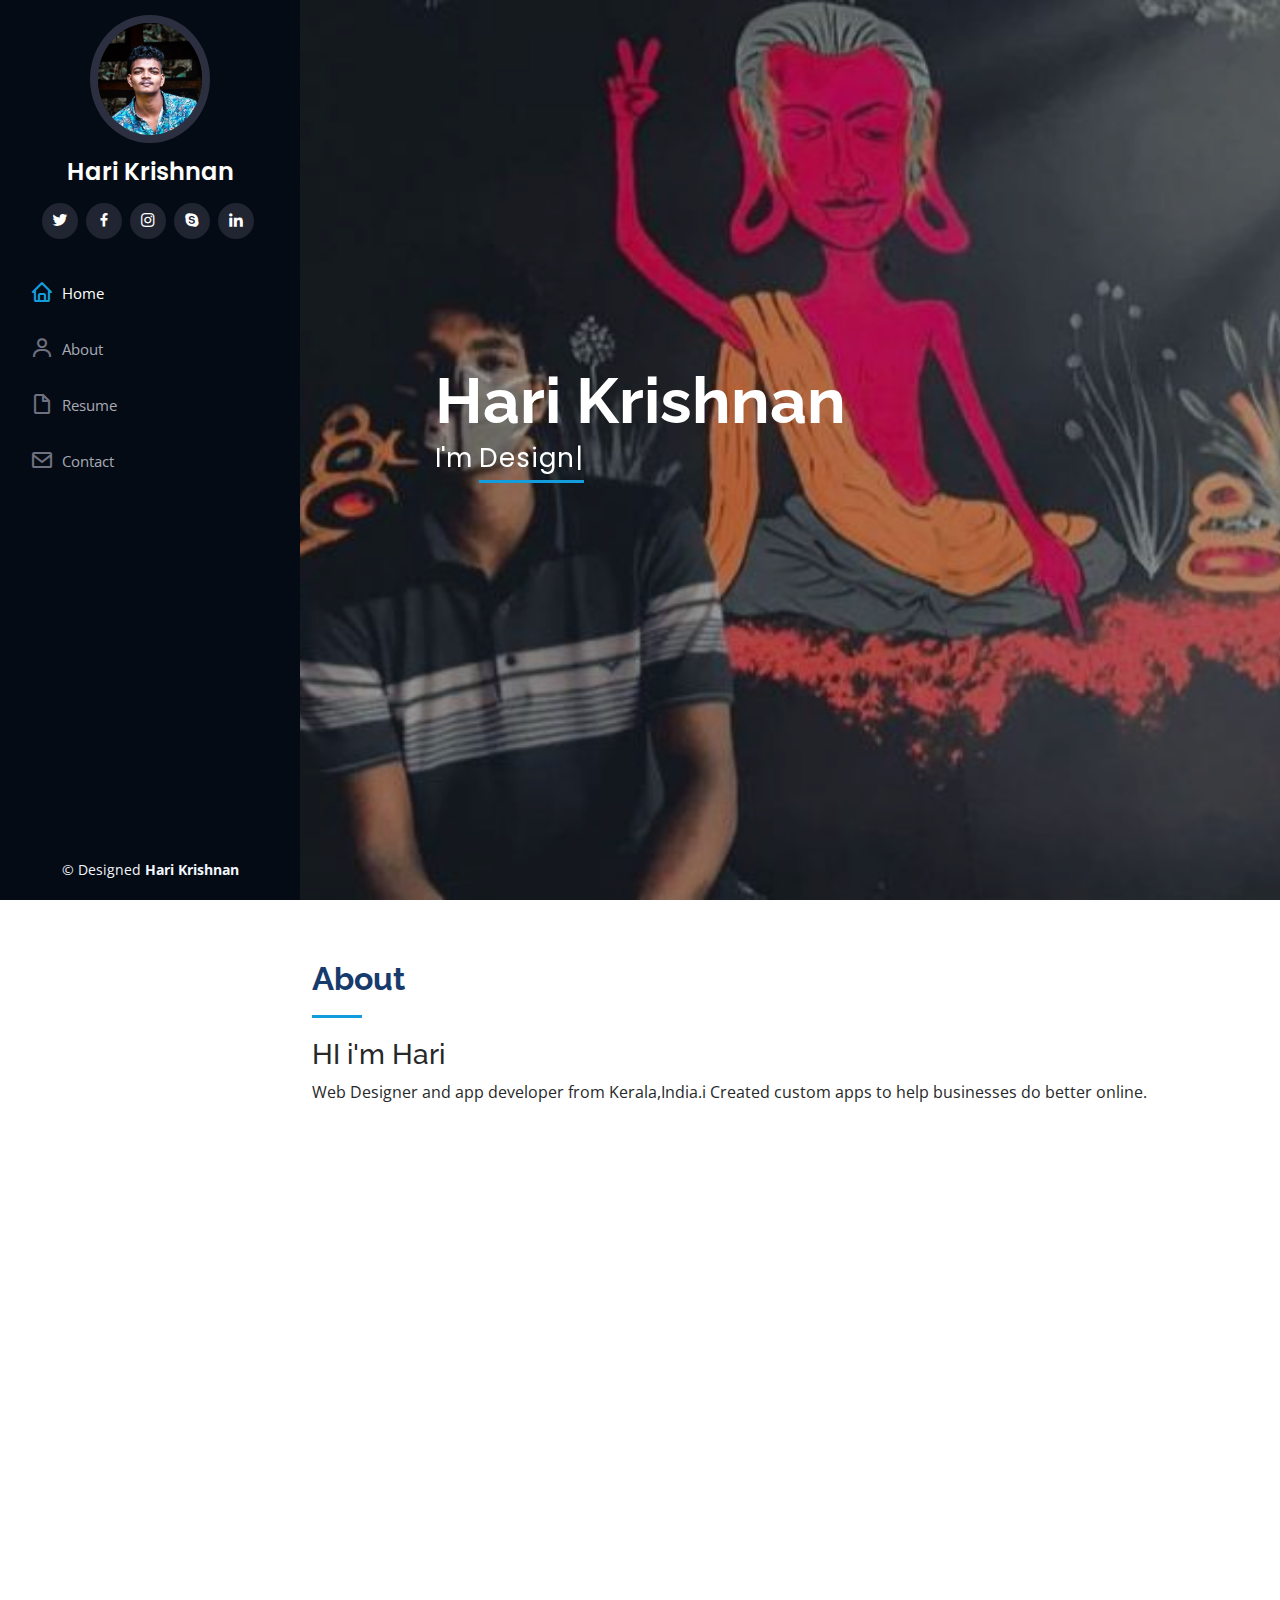
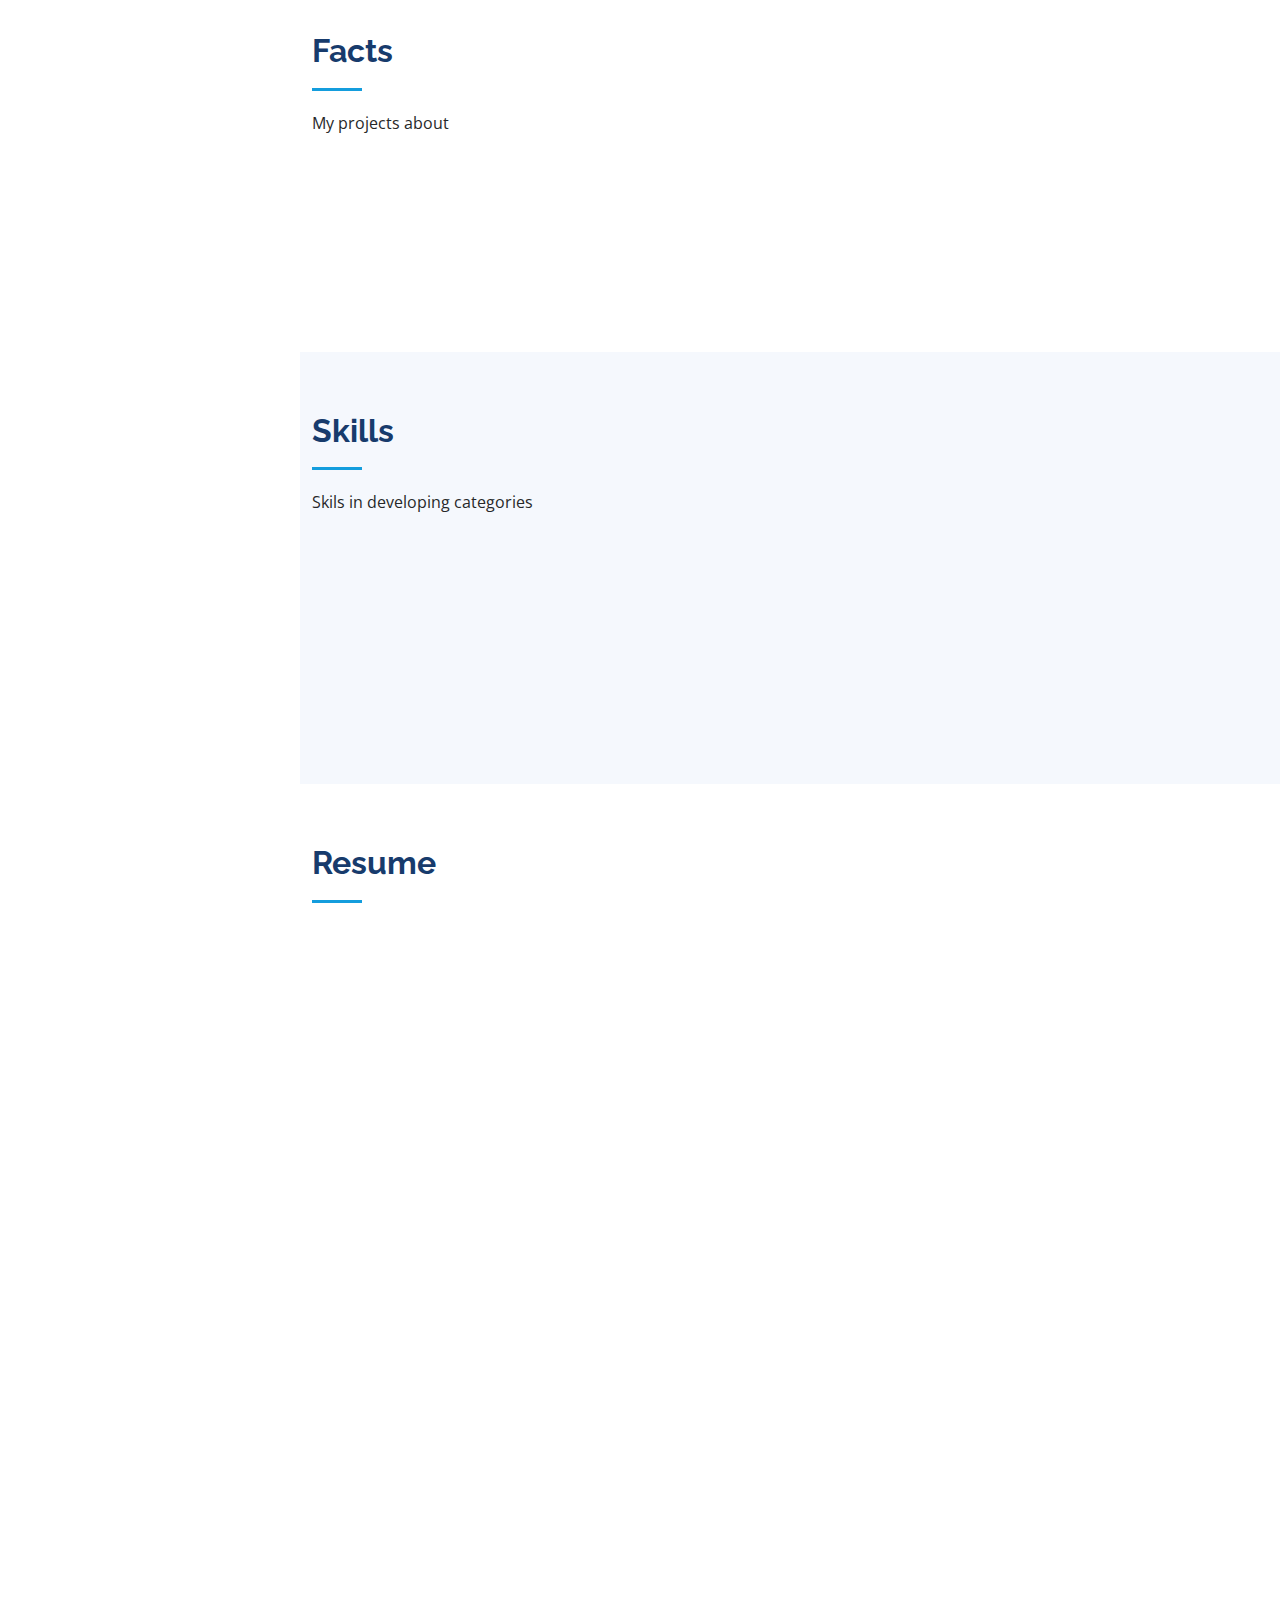
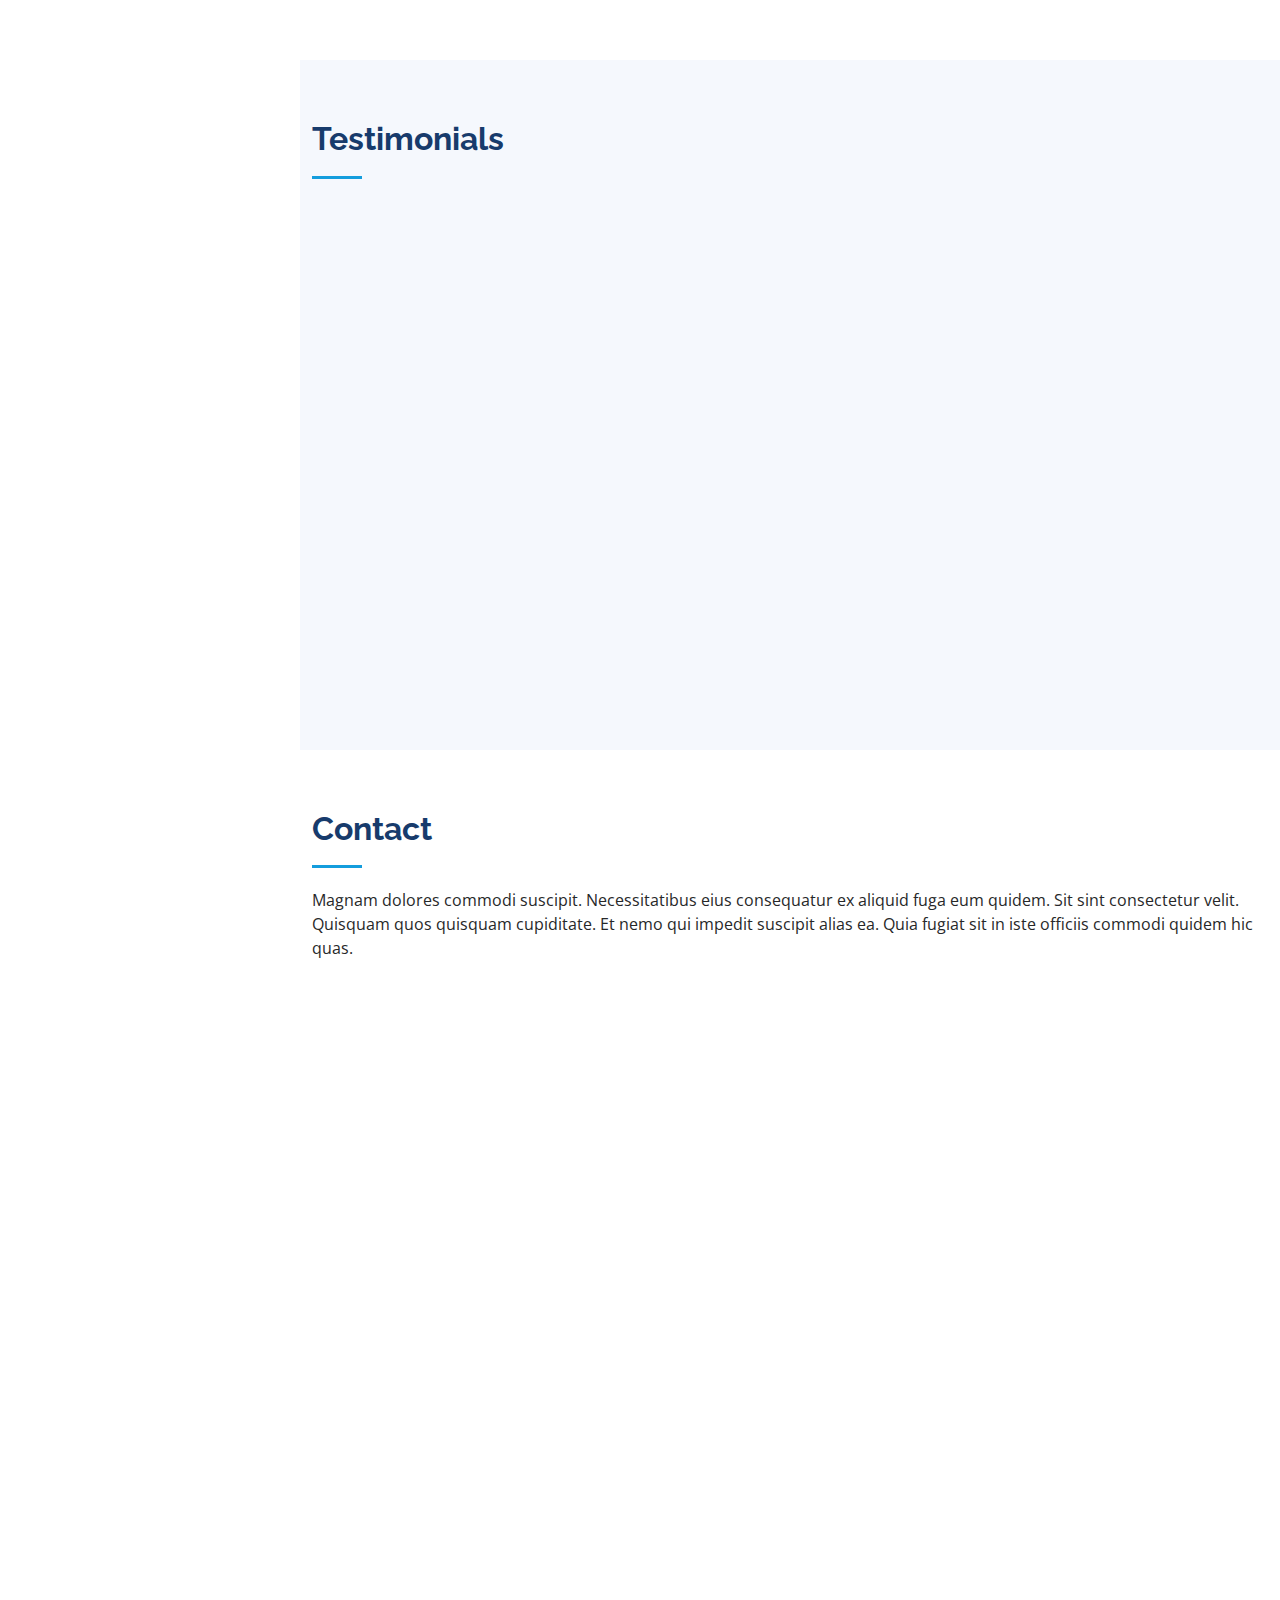
<file: index.html>
<!DOCTYPE html>
<html lang="en">

<head>
  <meta charset="utf-8">
  <meta content="width=device-width, initial-scale=1.0" name="viewport">

  <title>Hari Krishnan Professional Website</title>
  <meta content="" name="description">
  <meta content="" name="keywords">

  <!-- Favicons -->
  <link href="Head.jpg" rel="icon">
  <link href="assets/img/apple-touch-icon.png" rel="apple-touch-icon">

  <!-- Google Fonts -->
  <link href="https://fonts.googleapis.com/css?family=Open+Sans:300,300i,400,400i,600,600i,700,700i|Raleway:300,300i,400,400i,500,500i,600,600i,700,700i|Poppins:300,300i,400,400i,500,500i,600,600i,700,700i" rel="stylesheet">

  <!-- Vendor CSS Files -->
  <link href="assets/vendor/aos/aos.css" rel="stylesheet">
  <link href="assets/vendor/bootstrap/css/bootstrap.min.css" rel="stylesheet">
  <link href="assets/vendor/bootstrap-icons/bootstrap-icons.css" rel="stylesheet">
  <link href="assets/vendor/boxicons/css/boxicons.min.css" rel="stylesheet">
  <link href="assets/vendor/glightbox/css/glightbox.min.css" rel="stylesheet">
  <link href="assets/vendor/swiper/swiper-bundle.min.css" rel="stylesheet">

  <!-- Template Main CSS File -->
  <link href="assets/css/style.css" rel="stylesheet">

  <!-- =======================================================
  * Template Name: iPortfolio - v3.8.1
  * Template URL: https://bootstrapmade.com/iportfolio-bootstrap-portfolio-websites-template/
  * Author: BootstrapMade.com
  * License: https://bootstrapmade.com/license/
  ======================================================== -->
</head>

<body>

  <!-- ======= Mobile nav toggle button ======= -->
  <i class="bi bi-list mobile-nav-toggle d-xl-none"></i>

  <!-- ======= Header ======= -->
  <header id="header">
    <div class="d-flex flex-column">

      <div class="profile">
        <img src="main head nav.jpg" alt="" class="img-fluid rounded-circle">
        <h1 class="text-light"><a href="index.html">Hari Krishnan</a></h1>
        <div class="social-links mt-3 text-center">
          <a href="https://twitter.com/HariKri68854771" class="twitter"><i class="bx bxl-twitter"></i></a>
          <a href="https://m.facebook.com/profile.php?id=100024992707620" class="facebook"><i class="bx bxl-facebook"></i></a>
          <a href="https://www.instagram.com/_ow___1/" class="instagram"><i class="bx bxl-instagram"></i></a>
          <a href="#" class="google-plus"><i class="bx bxl-skype"></i></a>
          <a href="#" class="linkedin"><i class="bx bxl-linkedin"></i></a>
        </div>
      </div>

      <nav id="navbar" class="nav-menu navbar">
        <ul>
          <li><a href="#hero" class="nav-link scrollto active"><i class="bx bx-home"></i> <span>Home</span></a></li>
          <li><a href="#about" class="nav-link scrollto"><i class="bx bx-user"></i> <span>About</span></a></li>
          <li><a href="#resume" class="nav-link scrollto"><i class="bx bx-file-blank"></i> <span>Resume</span></a></li>
          <li><a href="#contact" class="nav-link scrollto"><i class="bx bx-envelope"></i> <span>Contact</span></a></li>
        </ul>
      </nav><!-- .nav-menu -->
    </div>
  </header><!-- End Header -->

  <!-- ======= Hero Section ======= -->
  <section id="hero" class="d-flex flex-column justify-content-center align-items-center">
    <div class="hero-container" data-aos="fade-in">
      <h1>Hari Krishnan</h1>
      <p>I'm <span class="typed" data-typed-items="Designer, Developer, Freelancer, Traveller"></span></p>
    </div>
  </section><!-- End Hero -->

  <main id="main">

    <!-- ======= About Section ======= -->
    <section id="about" class="about">
      <div class="container">

        <div class="section-title">
          <h2>About</h2>
          <h3>HI i'm Hari</h3>
          <p>Web Designer and app developer from Kerala,India.i Created custom apps to help businesses do better online.</p>
        </div>

        <div class="row">
          <div class="col-lg-4" data-aos="fade-right">
            <img src="Head 2.jpg" class="img-fluid" alt="">
          </div>
          <div class="col-lg-8 pt-4 pt-lg-0 content" data-aos="fade-left">
            <h3>Web Designer &amp; App Developer.</h3>
            <p>Accomplished Mobile Application Developer who is able to create mobile applications for every mobile software operating system platform. Adept at developing apps based on customer specifications, recommending application changes to make more efficient programs, and upgrading existing apps to make them more useful. Specializes in corporate and industrial applications.</p>
            <div class="row">
              <div class="col-lg-6">
                <ul>
                  <li><i class="bi bi-chevron-right"></i> <strong>Birthday:</strong> <span>28 May 2002</span></li>
                  <li><i class="bi bi-chevron-right"></i> <strong>Phone:</strong> <span>+91 8156850106</span></li>
                  <li><i class="bi bi-chevron-right"></i> <strong>City:</strong> <span>Kerala, INDIA</span></li>
                </ul>
              </div>
              <div class="col-lg-6">
                <ul>
                  <li><i class="bi bi-chevron-right"></i> <strong>Age:</strong> <span>20</span></li>
                  <li><i class="bi bi-chevron-right"></i> <strong>Education:</strong> <span>Plus Two</span></li>
                  <li><i class="bi bi-chevron-right"></i> <strong>PhEmailone:</strong> <span>lamldeep47@gmail.com</span></li>
                  <li><i class="bi bi-chevron-right"></i> <strong>Freelance:</strong> <span>Available</span></li>
                </ul>
              </div>
            </div>
          </div>
        </div>

      </div>
    </section><!-- End About Section -->

    <!-- ======= Facts Section ======= -->
    <section id="facts" class="facts">
      <div class="container">

        <div class="section-title">
          <h2>Facts</h2>
          <p>My projects about</p>
        </div>

        <div class="row no-gutters">

          <div class="col-lg-3 col-md-6 d-md-flex align-items-md-stretch" data-aos="fade-up">
            <div class="count-box">
              <i class="bi bi-emoji-smile"></i>
              <span data-purecounter-start="0" data-purecounter-end="22" data-purecounter-duration="1" class="purecounter"></span>
              <p><strong>Happy Clients</strong></p>
            </div>
          </div>

          <div class="col-lg-3 col-md-6 d-md-flex align-items-md-stretch" data-aos="fade-up" data-aos-delay="100">
            <div class="count-box">
              <i class="bi bi-journal-richtext"></i>
              <span data-purecounter-start="0" data-purecounter-end="31" data-purecounter-duration="1" class="purecounter"></span>
              <p><strong>Projects</strong></p>
            </div>
          </div>

          <div class="col-lg-3 col-md-6 d-md-flex align-items-md-stretch" data-aos="fade-up" data-aos-delay="200">
            <div class="count-box">
              <i class="bi bi-headset"></i>
              <span data-purecounter-start="0" data-purecounter-end="1033" data-purecounter-duration="1" class="purecounter"></span>
              <p><strong>Hours Of Support</strong></p>
            </div>
          </div>

          <div class="col-lg-3 col-md-6 d-md-flex align-items-md-stretch" data-aos="fade-up" data-aos-delay="300">
            <div class="count-box">
              <i class="bi bi-people"></i>
              <span data-purecounter-start="0" data-purecounter-end="33" data-purecounter-duration="1" class="purecounter"></span>
              <p><strong>Hard Workers</strong></p>
            </div>
          </div>

        </div>

      </div>
    </section><!-- End Facts Section -->

    <!-- ======= Skills Section ======= -->
    <section id="skills" class="skills section-bg">
      <div class="container">

        <div class="section-title">
          <h2>Skills</h2>
          <p>Skils in developing categories</p>
        </div>

        <div class="row skills-content">

          <div class="col-lg-6" data-aos="fade-up">

            <div class="progress">
              <span class="skill">HTML <i class="val">100%</i></span>
              <div class="progress-bar-wrap">
                <div class="progress-bar" role="progressbar" aria-valuenow="100" aria-valuemin="0" aria-valuemax="100"></div>
              </div>
            </div>

            <div class="progress">
              <span class="skill">CSS <i class="val">90%</i></span>
              <div class="progress-bar-wrap">
                <div class="progress-bar" role="progressbar" aria-valuenow="90" aria-valuemin="0" aria-valuemax="100"></div>
              </div>
            </div>

            <div class="progress">
              <span class="skill">JavaScript <i class="val">75%</i></span>
              <div class="progress-bar-wrap">
                <div class="progress-bar" role="progressbar" aria-valuenow="75" aria-valuemin="0" aria-valuemax="100"></div>
              </div>
            </div>

          </div>

          <div class="col-lg-6" data-aos="fade-up" data-aos-delay="100">

            <div class="progress">
              <span class="skill">PHP <i class="val">80%</i></span>
              <div class="progress-bar-wrap">
                <div class="progress-bar" role="progressbar" aria-valuenow="80" aria-valuemin="0" aria-valuemax="100"></div>
              </div>
            </div>

            <div class="progress">
              <span class="skill">WordPress/CMS <i class="val">90%</i></span>
              <div class="progress-bar-wrap">
                <div class="progress-bar" role="progressbar" aria-valuenow="90" aria-valuemin="0" aria-valuemax="100"></div>
              </div>
            </div>

            <div class="progress">
              <span class="skill">Photoshop <i class="val">45%</i></span>
              <div class="progress-bar-wrap">
                <div class="progress-bar" role="progressbar" aria-valuenow="55" aria-valuemin="0" aria-valuemax="100"></div>
              </div>
            </div>

          </div>

        </div>

      </div>
    </section><!-- End Skills Section -->

    <!-- ======= Resume Section ======= -->
    <section id="resume" class="resume">
      <div class="container">

        <div class="section-title">
          <h2>Resume</h2>
        </div>

        <div class="row">
          <div class="col-lg-6" data-aos="fade-up">
            <h3 class="resume-title">Sumary</h3>
            <div class="resume-item pb-0">
              <h4>Hari Krishnan</h4>
              <p><em>Accomplished Mobile Application Developer who is able to create mobile applications for every mobile software operating system platform. Adept at developing apps based on customer specifications, recommending application changes to make more efficient programs, and upgrading existing apps to make them more useful. Specializes in corporate and industrial applications.</em></p>
              <ul>
                <li>Portland par 127,Orlando, FL</li>
                <li>(123) 456-7891</li>
                <li>alice.barkley@example.com</li>
              </ul>
            </div>

            <h3 class="resume-title">Education</h3>
            <div class="resume-item">
              <h4>Master of Fine Arts &amp; App Design</h4>
              <h5>2017 - 2018</h5>
              <p><em>Rochester Institute of Technology, Rochester, NY</em></p>
              <p>Qui deserunt veniam. Et sed aliquam labore tempore sed quisquam iusto autem sit. Ea vero voluptatum qui ut dignissimos deleniti nerada porti sand markend</p>
            </div>
          </div>
          <div class="col-lg-6" data-aos="fade-up" data-aos-delay="100">
            <h3 class="resume-title">Professional Experience</h3>
            <div class="resume-item">
              <h4>Senior graphic design specialist</h4>
              <h5>2019 - Present</h5>
              <p><em>Experion, New York, NY </em></p>
              <ul>
                <li>Lead in the design, development, and implementation of the graphic, layout, and production communication materials</li>
                <li>Delegate tasks to the 7 members of the design team and provide counsel on all aspects of the project. </li>
                <li>Supervise the assessment of all graphic materials in order to ensure quality and accuracy of the design</li>
                <li>Oversee the efficient use of production project budgets ranging from $2,000 - $25,000</li>
              </ul>
            </div>
          </div>
        </div>

      </div>
    </section><!-- End Resume Section -->
    <!-- ======= Testimonials Section ======= -->
    <section id="testimonials" class="testimonials section-bg">
      <div class="container">

        <div class="section-title">
          <h2>Testimonials</h2>
        </div>

        <div class="testimonials-slider swiper" data-aos="fade-up" data-aos-delay="100">
          <div class="swiper-wrapper">

            <div class="swiper-slide">
              <div class="testimonial-item" data-aos="fade-up">
                <p>
                  <i class="bx bxs-quote-alt-left quote-icon-left"></i>
                  Proin iaculis purus consequat sem cure digni ssim donec porttitora entum suscipit rhoncus. Accusantium quam, ultricies eget id, aliquam eget nibh et. Maecen aliquam, risus at semper.
                  <i class="bx bxs-quote-alt-right quote-icon-right"></i>
                </p>
                <img src="25bb919e-8f54-41c9-ad7f-9a2fb70886c7.jpg" class="testimonial-img" alt="">
                <h3>Siva</h3>
                <h4>Ceo &amp; Founder</h4>
              </div>
            </div><!-- End testimonial item -->

            <div class="swiper-slide">
              <div class="testimonial-item" data-aos="fade-up" data-aos-delay="100">
                <p>
                  <i class="bx bxs-quote-alt-left quote-icon-left"></i>
                  Export tempor illum tamen malis malis eram quae irure esse labore quem cillum quid cillum eram malis quorum velit fore eram velit sunt aliqua noster fugiat irure amet legam anim culpa.
                  <i class="bx bxs-quote-alt-right quote-icon-right"></i>
                </p>
                <img src="4d18f8e5-f552-43b7-ae74-30fe0677ad08.jpg" class="testimonial-img" alt="">
                <h3>Adarsh</h3>
                <h4>Designer</h4>
              </div>
            </div><!-- End testimonial item -->

            <div class="swiper-slide">
              <div class="testimonial-item" data-aos="fade-up" data-aos-delay="200">
                <p>
                  <i class="bx bxs-quote-alt-left quote-icon-left"></i>
                  I think u will earned a good position in  developer field... continue this hard working
                  <i class="bx bxs-quote-alt-right quote-icon-right"></i>
                </p>
                <img src="owner.jpeg" class="testimonial-img" alt="">
                <h3>Akhilesh</h3>
                <h4>Store Owner</h4>
              </div>
            </div><!-- End testimonial item -->

            <div class="swiper-slide">
              <div class="testimonial-item" data-aos="fade-up" data-aos-delay="300">
                <p>
                  <i class="bx bxs-quote-alt-left quote-icon-left"></i>
                  Fugiat enim eram quae cillum dolore dolor amet nulla culpa multos export minim fugiat minim velit minim dolor enim duis veniam ipsum anim magna sunt elit fore quem dolore labore illum veniam.
                  <i class="bx bxs-quote-alt-right quote-icon-right"></i>
                </p>
                <img src="b360adc4-9591-46c3-a5ca-a90307093528.jpg" class="testimonial-img" alt="">
                <h3>Degler</h3>
                <h4>Freelancer</h4>
              </div>
            </div><!-- End testimonial item -->

            <div class="swiper-slide">
              <div class="testimonial-item" data-aos="fade-up" data-aos-delay="400">
                <p>
                  <i class="bx bxs-quote-alt-left quote-icon-left"></i>
                  Quis quorum aliqua sint quem legam fore sunt eram irure aliqua veniam tempor noster veniam enim culpa labore duis sunt culpa nulla illum cillum fugiat legam esse veniam culpa fore nisi cillum quid.
                  <i class="bx bxs-quote-alt-right quote-icon-right"></i>
                </p>
                <img src="dd3c88d6-e66b-42d8-b208-dca65e6e59b6.jpg" class="testimonial-img" alt="">
                <h3>Deepak</h3>
                <h4>Entrepreneur</h4>
              </div>
            </div><!-- End testimonial item -->

          </div>
          <div class="swiper-pagination"></div>
        </div>

      </div>
    </section><!-- End Testimonials Section -->

    <!-- ======= Contact Section ======= -->
    <section id="contact" class="contact">
      <div class="container">

        <div class="section-title">
          <h2>Contact</h2>
          <p>Magnam dolores commodi suscipit. Necessitatibus eius consequatur ex aliquid fuga eum quidem. Sit sint consectetur velit. Quisquam quos quisquam cupiditate. Et nemo qui impedit suscipit alias ea. Quia fugiat sit in iste officiis commodi quidem hic quas.</p>
        </div>

        <div class="row" data-aos="fade-in">

          <div class="col-lg-5 d-flex align-items-stretch">
            <div class="info">
              <div class="address">
                <i class="bi bi-geo-alt"></i>
                <h4>Location:</h4>
                <p>A108 Tgm Street, Kerala, KL 535022</p>
              </div>

              <div class="email">
                <i class="bi bi-envelope"></i>
                <h4>Email:</h4>
                <p>rustfast47@gmail.com</p>
              </div>

              <div class="phone">
                <i class="bi bi-phone"></i>
                <h4>Call:</h4>
                <p>+91 8156850106</p>
              </div>
            </div>

          </div>

          <div class="col-lg-7 mt-5 mt-lg-0 d-flex align-items-stretch">
            <form action="forms/contact.php" method="post" role="form" class="php-email-form">
              <div class="row">
                <div class="form-group col-md-6">
                  <label for="name">Your Name</label>
                  <input type="text" name="name" class="form-control" id="name" required>
                </div>
                <div class="form-group col-md-6">
                  <label for="name">Your Email</label>
                  <input type="email" class="form-control" name="email" id="email" required>
                </div>
              </div>
              <div class="form-group">
                <label for="name">Subject</label>
                <input type="text" class="form-control" name="subject" id="subject" required>
              </div>
              <div class="form-group">
                <label for="name">Message</label>
                <textarea class="form-control" name="message" rows="10" required></textarea>
              </div>
              <div class="my-3">
                <div class="loading">Loading</div>
                <div class="error-message"></div>
                <div class="sent-message">Your message has been sent. Thank you!</div>
              </div>
              <div class="text-center"><button type="submit">Send Message</button></div>
            </form>
          </div>

        </div>

      </div>
    </section><!-- End Contact Section -->

  </main><!-- End #main -->

  <!-- ======= Footer ======= -->
  <footer id="footer">
    <div class="container">
      <div class="copyright">
        &copy; Designed <strong><span>Hari Krishnan</span></strong>
      </div>
      <div class="credits">
        <!-- All the links in the footer should remain intact. -->
        <!-- You can delete the links only if you purchased the pro version. -->
        <!-- Licensing information: https://bootstrapmade.com/license/ -->
        <!-- Purchase the pro version with working PHP/AJAX contact form: https://bootstrapmade.com/iportfolio-bootstrap-portfolio-websites-template/ -->
      </div>
    </div>
  </footer><!-- End  Footer -->

  <a href="#" class="back-to-top d-flex align-items-center justify-content-center"><i class="bi bi-arrow-up-short"></i></a>

  <!-- Vendor JS Files -->
  <script src="assets/vendor/purecounter/purecounter_vanilla.js"></script>
  <script src="assets/vendor/aos/aos.js"></script>
  <script src="assets/vendor/bootstrap/js/bootstrap.bundle.min.js"></script>
  <script src="assets/vendor/glightbox/js/glightbox.min.js"></script>
  <script src="assets/vendor/isotope-layout/isotope.pkgd.min.js"></script>
  <script src="assets/vendor/swiper/swiper-bundle.min.js"></script>
  <script src="assets/vendor/typed.js/typed.min.js"></script>
  <script src="assets/vendor/waypoints/noframework.waypoints.js"></script>
  <script src="assets/vendor/php-email-form/validate.js"></script>

  <!-- Template Main JS File -->
  <script src="assets/js/main.js"></script>

</body>

</html>
</file>
<file: assets/css/style.css>
/**
* Template Name: iPortfolio - v3.8.1
* Template URL: https://bootstrapmade.com/iportfolio-bootstrap-portfolio-websites-template/
* Author: BootstrapMade.com
* License: https://bootstrapmade.com/license/
*/

/*--------------------------------------------------------------
# General
--------------------------------------------------------------*/
body {
  font-family: "Open Sans", sans-serif;
  color: #272829;
}

a {
  color: #149ddd;
  text-decoration: none;
}

a:hover {
  color: #37b3ed;
  text-decoration: none;
}

h1,
h2,
h3,
h4,
h5,
h6 {
  font-family: "Raleway", sans-serif;
}

/*--------------------------------------------------------------
# Back to top button
--------------------------------------------------------------*/
.back-to-top {
  position: fixed;
  visibility: hidden;
  opacity: 0;
  right: 15px;
  bottom: 15px;
  z-index: 996;
  background: #149ddd;
  width: 40px;
  height: 40px;
  border-radius: 50px;
  transition: all 0.4s;
}

.back-to-top i {
  font-size: 28px;
  color: #fff;
  line-height: 0;
}

.back-to-top:hover {
  background: #2eafec;
  color: #fff;
}

.back-to-top.active {
  visibility: visible;
  opacity: 1;
}

/*--------------------------------------------------------------
# Header
--------------------------------------------------------------*/
#header {
  position: fixed;
  top: 0;
  left: 0;
  bottom: 0;
  width: 300px;
  transition: all ease-in-out 0.5s;
  z-index: 9997;
  transition: all 0.5s;
  padding: 0 15px;
  background: #040b14;
  overflow-y: auto;
}

#header .profile img {
  margin: 15px auto;
  display: block;
  width: 120px;
  border: 8px solid #2c2f3f;
}

#header .profile h1 {
  font-size: 24px;
  margin: 0;
  padding: 0;
  font-weight: 600;
  -moz-text-align-last: center;
  text-align-last: center;
  font-family: "Poppins", sans-serif;
}

#header .profile h1 a,
#header .profile h1 a:hover {
  color: #fff;
  text-decoration: none;
}

#header .profile .social-links a {
  font-size: 18px;
  display: inline-block;
  background: #212431;
  color: #fff;
  line-height: 1;
  padding: 8px 0;
  margin-right: 4px;
  border-radius: 50%;
  text-align: center;
  width: 36px;
  height: 36px;
  transition: 0.3s;
}

#header .profile .social-links a:hover {
  background: #149ddd;
  color: #fff;
  text-decoration: none;
}

#main {
  margin-left: 300px;
}

@media (max-width: 1199px) {
  #header {
    left: -300px;
  }

  #main {
    margin-left: 0;
  }
}

/*--------------------------------------------------------------
# Navigation Menu
--------------------------------------------------------------*/
/* Desktop Navigation */
.nav-menu {
  padding: 30px 0 0 0;
}

.nav-menu * {
  margin: 0;
  padding: 0;
  list-style: none;
}

.nav-menu>ul>li {
  position: relative;
  white-space: nowrap;
}

.nav-menu a,
.nav-menu a:focus {
  display: flex;
  align-items: center;
  color: #a8a9b4;
  padding: 12px 15px;
  margin-bottom: 8px;
  transition: 0.3s;
  font-size: 15px;
}

.nav-menu a i,
.nav-menu a:focus i {
  font-size: 24px;
  padding-right: 8px;
  color: #6f7180;
}

.nav-menu a:hover,
.nav-menu .active,
.nav-menu .active:focus,
.nav-menu li:hover>a {
  text-decoration: none;
  color: #fff;
}

.nav-menu a:hover i,
.nav-menu .active i,
.nav-menu .active:focus i,
.nav-menu li:hover>a i {
  color: #149ddd;
}

/* Mobile Navigation */
.mobile-nav-toggle {
  position: fixed;
  right: 15px;
  top: 15px;
  z-index: 9998;
  border: 0;
  font-size: 24px;
  transition: all 0.4s;
  outline: none !important;
  background-color: #149ddd;
  color: #fff;
  width: 40px;
  height: 40px;
  display: inline-flex;
  align-items: center;
  justify-content: center;
  line-height: 0;
  border-radius: 50px;
  cursor: pointer;
}

.mobile-nav-active {
  overflow: hidden;
}

.mobile-nav-active #header {
  left: 0;
}

/*--------------------------------------------------------------
# Hero Section
--------------------------------------------------------------*/
#hero {
  width: 100%;
  height: 100vh;
  background: url("../img/WhatsApp\ Image\ 2022-08-30\ at\ 10.38.22\ PM.jpeg") top center;
  background-size: cover;
}

#hero:before {
  content: "";
  background: rgba(5, 13, 24, 0.3);
  position: absolute;
  bottom: 0;
  top: 0;
  left: 0;
  right: 0;
  z-index: 1;
}

#hero .hero-container {
  position: relative;
  z-index: 2;
  min-width: 300px;
}

#hero h1 {
  margin: 0 0 10px 0;
  font-size: 64px;
  font-weight: 700;
  line-height: 56px;
  color: #fff;
}

#hero p {
  color: #fff;
  margin-bottom: 50px;
  font-size: 26px;
  font-family: "Poppins", sans-serif;
}

#hero p span {
  color: #fff;
  padding-bottom: 4px;
  letter-spacing: 1px;
  border-bottom: 3px solid #149ddd;
}

@media (min-width: 1024px) {
  #hero {
    background-attachment: fixed;
  }
}

@media (max-width: 768px) {
  #hero h1 {
    font-size: 28px;
    line-height: 36px;
  }

  #hero h2 {
    font-size: 18px;
    line-height: 24px;
    margin-bottom: 30px;
  }
}

/*--------------------------------------------------------------
# Sections General
--------------------------------------------------------------*/
section {
  padding: 60px 0;
  overflow: hidden;
}

.section-bg {
  background: #f5f8fd;
}

.section-title {
  padding-bottom: 30px;
}

.section-title h2 {
  font-size: 32px;
  font-weight: bold;
  margin-bottom: 20px;
  padding-bottom: 20px;
  position: relative;
  color: #173b6c;
}

.section-title h2::after {
  content: "";
  position: absolute;
  display: block;
  width: 50px;
  height: 3px;
  background: #149ddd;
  bottom: 0;
  left: 0;
}

.section-title p {
  margin-bottom: 0;
}

/*--------------------------------------------------------------
# About
--------------------------------------------------------------*/
.about .content h3 {
  font-weight: 700;
  font-size: 26px;
  color: #173b6c;
}

.about .content ul {
  list-style: none;
  padding: 0;
}

.about .content ul li {
  margin-bottom: 20px;
  display: flex;
  align-items: center;
}

.about .content ul strong {
  margin-right: 10px;
}

.about .content ul i {
  font-size: 16px;
  margin-right: 5px;
  color: #149ddd;
  line-height: 0;
}

.about .content p:last-child {
  margin-bottom: 0;
}

/*--------------------------------------------------------------
# Facts
--------------------------------------------------------------*/
.facts {
  padding-bottom: 30px;
}

.facts .count-box {
  padding: 30px;
  width: 100%;
}

.facts .count-box i {
  display: block;
  font-size: 44px;
  color: #149ddd;
  float: left;
  line-height: 0;
}

.facts .count-box span {
  font-size: 48px;
  line-height: 40px;
  display: block;
  font-weight: 700;
  color: #050d18;
  margin-left: 60px;
}

.facts .count-box p {
  padding: 15px 0 0 0;
  margin: 0 0 0 60px;
  font-family: "Raleway", sans-serif;
  font-size: 14px;
  color: #122f57;
}

.facts .count-box a {
  font-weight: 600;
  display: block;
  margin-top: 20px;
  color: #122f57;
  font-size: 15px;
  font-family: "Poppins", sans-serif;
  transition: ease-in-out 0.3s;
}

.facts .count-box a:hover {
  color: #1f5297;
}

/*--------------------------------------------------------------
# Akills
--------------------------------------------------------------*/
.skills .progress {
  height: 60px;
  display: block;
  background: none;
  border-radius: 0;
}

.skills .progress .skill {
  padding: 0;
  margin: 0 0 6px 0;
  text-transform: uppercase;
  display: block;
  font-weight: 600;
  font-family: "Poppins", sans-serif;
  color: #050d18;
}

.skills .progress .skill .val {
  float: right;
  font-style: normal;
}

.skills .progress-bar-wrap {
  background: #dce8f8;
  height: 10px;
}

.skills .progress-bar {
  width: 1px;
  height: 10px;
  transition: 0.9s;
  background-color: #149ddd;
}

/*--------------------------------------------------------------
# Resume
--------------------------------------------------------------*/
.resume .resume-title {
  font-size: 26px;
  font-weight: 700;
  margin-top: 20px;
  margin-bottom: 20px;
  color: #050d18;
}

.resume .resume-item {
  padding: 0 0 20px 20px;
  margin-top: -2px;
  border-left: 2px solid #1f5297;
  position: relative;
}

.resume .resume-item h4 {
  line-height: 18px;
  font-size: 18px;
  font-weight: 600;
  text-transform: uppercase;
  font-family: "Poppins", sans-serif;
  color: #050d18;
  margin-bottom: 10px;
}

.resume .resume-item h5 {
  font-size: 16px;
  background: #e4edf9;
  padding: 5px 15px;
  display: inline-block;
  font-weight: 600;
  margin-bottom: 10px;
}

.resume .resume-item ul {
  padding-left: 20px;
}

.resume .resume-item ul li {
  padding-bottom: 10px;
}

.resume .resume-item:last-child {
  padding-bottom: 0;
}

.resume .resume-item::before {
  content: "";
  position: absolute;
  width: 16px;
  height: 16px;
  border-radius: 50px;
  left: -9px;
  top: 0;
  background: #fff;
  border: 2px solid #1f5297;
}

/*--------------------------------------------------------------
# Portfolio
--------------------------------------------------------------*/
.portfolio .portfolio-item {
  margin-bottom: 30px;
}

.portfolio #portfolio-flters {
  padding: 0;
  margin: 0 auto 35px auto;
  list-style: none;
  text-align: center;
  background: #fff;
  border-radius: 50px;
  padding: 2px 15px;
}

.portfolio #portfolio-flters li {
  cursor: pointer;
  display: inline-block;
  padding: 10px 15px 8px 15px;
  font-size: 14px;
  font-weight: 600;
  line-height: 1;
  text-transform: uppercase;
  color: #272829;
  margin-bottom: 5px;
  transition: all 0.3s ease-in-out;
}

.portfolio #portfolio-flters li:hover,
.portfolio #portfolio-flters li.filter-active {
  color: #149ddd;
}

.portfolio #portfolio-flters li:last-child {
  margin-right: 0;
}

.portfolio .portfolio-wrap {
  transition: 0.3s;
  position: relative;
  overflow: hidden;
  z-index: 1;
}

.portfolio .portfolio-wrap::before {
  content: "";
  background: rgba(255, 255, 255, 0.5);
  position: absolute;
  left: 0;
  right: 0;
  top: 0;
  bottom: 0;
  transition: all ease-in-out 0.3s;
  z-index: 2;
  opacity: 0;
}

.portfolio .portfolio-wrap .portfolio-links {
  opacity: 1;
  left: 0;
  right: 0;
  bottom: -60px;
  z-index: 3;
  position: absolute;
  transition: all ease-in-out 0.3s;
  display: flex;
  justify-content: center;
}

.portfolio .portfolio-wrap .portfolio-links a {
  color: #fff;
  font-size: 28px;
  text-align: center;
  background: rgba(20, 157, 221, 0.75);
  transition: 0.3s;
  width: 50%;
}

.portfolio .portfolio-wrap .portfolio-links a:hover {
  background: rgba(20, 157, 221, 0.95);
}

.portfolio .portfolio-wrap .portfolio-links a+a {
  border-left: 1px solid #37b3ed;
}

.portfolio .portfolio-wrap:hover::before {
  top: 0;
  left: 0;
  right: 0;
  bottom: 0;
  opacity: 1;
}

.portfolio .portfolio-wrap:hover .portfolio-links {
  opacity: 1;
  bottom: 0;
}

/*--------------------------------------------------------------
# Portfolio Details
--------------------------------------------------------------*/
.portfolio-details {
  padding-top: 40px;
}

.portfolio-details .portfolio-details-slider img {
  width: 100%;
}

.portfolio-details .portfolio-details-slider .swiper-pagination {
  margin-top: 20px;
  position: relative;
}

.portfolio-details .portfolio-details-slider .swiper-pagination .swiper-pagination-bullet {
  width: 12px;
  height: 12px;
  background-color: #fff;
  opacity: 1;
  border: 1px solid #149ddd;
}

.portfolio-details .portfolio-details-slider .swiper-pagination .swiper-pagination-bullet-active {
  background-color: #149ddd;
}

.portfolio-details .portfolio-info {
  padding: 30px;
  box-shadow: 0px 0 30px rgba(5, 13, 24, 0.08);
}

.portfolio-details .portfolio-info h3 {
  font-size: 22px;
  font-weight: 700;
  margin-bottom: 20px;
  padding-bottom: 20px;
  border-bottom: 1px solid #eee;
}

.portfolio-details .portfolio-info ul {
  list-style: none;
  padding: 0;
  font-size: 15px;
}

.portfolio-details .portfolio-info ul li+li {
  margin-top: 0px;
}

.portfolio-details .portfolio-description {
  padding-top: 30px;
}

.portfolio-details .portfolio-description h2 {
  font-size: 26px;
  font-weight: 700;
  margin-bottom: 20px;
}

.portfolio-details .portfolio-description p {
  padding: 0;
}

/*--------------------------------------------------------------
# Services
--------------------------------------------------------------*/
.services .icon-box {
  margin-bottom: 20px;
}

.services .icon {
  float: left;
  display: flex;
  align-items: center;
  justify-content: center;
  width: 54px;
  height: 54px;
  background: #149ddd;
  border-radius: 50%;
  transition: 0.5s;
  border: 1px solid #149ddd;
}

.services .icon i {
  color: #fff;
  font-size: 24px;
  line-height: 0;
}

.services .icon-box:hover .icon {
  background: #fff;
}

.services .icon-box:hover .icon i {
  color: #149ddd;
}

.services .title {
  margin-left: 80px;
  font-weight: 700;
  margin-bottom: 15px;
  font-size: 18px;
}

.services .title a {
  color: #343a40;
}

.services .title a:hover {
  color: #149ddd;
}

.services .description {
  margin-left: 80px;
  line-height: 24px;
  font-size: 14px;
}

/*--------------------------------------------------------------
# Testimonials
--------------------------------------------------------------*/
.testimonials .testimonials-carousel,
.testimonials .testimonials-slider {
  overflow: hidden;
}

.testimonials .testimonial-item {
  box-sizing: content-box;
  text-align: center;
  min-height: 320px;
}

.testimonials .testimonial-item .testimonial-img {
  width: 90px;
  border-radius: 50%;
  margin: 0 auto;
}

.testimonials .testimonial-item h3 {
  font-size: 18px;
  font-weight: bold;
  margin: 10px 0 5px 0;
  color: #111;
}

.testimonials .testimonial-item h4 {
  font-size: 14px;
  color: #999;
  margin: 0;
}

.testimonials .testimonial-item .quote-icon-left,
.testimonials .testimonial-item .quote-icon-right {
  color: #c3e8fa;
  font-size: 26px;
}

.testimonials .testimonial-item .quote-icon-left {
  display: inline-block;
  left: -5px;
  position: relative;
}

.testimonials .testimonial-item .quote-icon-right {
  display: inline-block;
  right: -5px;
  position: relative;
  top: 10px;
}

.testimonials .testimonial-item p {
  font-style: italic;
  margin: 0 15px 15px 15px;
  padding: 20px;
  background: #fff;
  position: relative;
  margin-bottom: 35px;
  border-radius: 6px;
  box-shadow: 0px 2px 15px rgba(0, 0, 0, 0.1);
}

.testimonials .testimonial-item p::after {
  content: "";
  width: 0;
  height: 0;
  border-top: 20px solid #fff;
  border-right: 20px solid transparent;
  border-left: 20px solid transparent;
  position: absolute;
  bottom: -20px;
  left: calc(50% - 20px);
}

.testimonials .swiper-pagination {
  margin-top: 20px;
  position: relative;
}

.testimonials .swiper-pagination .swiper-pagination-bullet {
  width: 12px;
  height: 12px;
  background-color: #fff;
  opacity: 1;
  border: 1px solid #149ddd;
}

.testimonials .swiper-pagination .swiper-pagination-bullet-active {
  background-color: #149ddd;
}

/*--------------------------------------------------------------
# Contact
--------------------------------------------------------------*/
.contact {
  padding-bottom: 130px;
}

.contact .info {
  padding: 30px;
  background: #fff;
  width: 100%;
  box-shadow: 0 0 24px 0 rgba(0, 0, 0, 0.12);
}

.contact .info i {
  font-size: 20px;
  color: #149ddd;
  float: left;
  width: 44px;
  height: 44px;
  background: #dff3fc;
  display: flex;
  justify-content: center;
  align-items: center;
  border-radius: 50px;
  transition: all 0.3s ease-in-out;
}

.contact .info h4 {
  padding: 0 0 0 60px;
  font-size: 22px;
  font-weight: 600;
  margin-bottom: 5px;
  color: #050d18;
}

.contact .info p {
  padding: 0 0 10px 60px;
  margin-bottom: 20px;
  font-size: 14px;
  color: #173b6c;
}

.contact .info .email p {
  padding-top: 5px;
}

.contact .info .social-links {
  padding-left: 60px;
}

.contact .info .social-links a {
  font-size: 18px;
  display: inline-block;
  background: #333;
  color: #fff;
  line-height: 1;
  padding: 8px 0;
  border-radius: 50%;
  text-align: center;
  width: 36px;
  height: 36px;
  transition: 0.3s;
  margin-right: 10px;
}

.contact .info .social-links a:hover {
  background: #149ddd;
  color: #fff;
}

.contact .info .email:hover i,
.contact .info .address:hover i,
.contact .info .phone:hover i {
  background: #149ddd;
  color: #fff;
}

.contact .php-email-form {
  width: 100%;
  padding: 30px;
  background: #fff;
  box-shadow: 0 0 24px 0 rgba(0, 0, 0, 0.12);
}

.contact .php-email-form .form-group {
  padding-bottom: 8px;
}

.contact .php-email-form .validate {
  display: none;
  color: red;
  margin: 0 0 15px 0;
  font-weight: 400;
  font-size: 13px;
}

.contact .php-email-form .error-message {
  display: none;
  color: #fff;
  background: #ed3c0d;
  text-align: left;
  padding: 15px;
  font-weight: 600;
}

.contact .php-email-form .error-message br+br {
  margin-top: 25px;
}

.contact .php-email-form .sent-message {
  display: none;
  color: #fff;
  background: #18d26e;
  text-align: center;
  padding: 15px;
  font-weight: 600;
}

.contact .php-email-form .loading {
  display: none;
  background: #fff;
  text-align: center;
  padding: 15px;
}

.contact .php-email-form .loading:before {
  content: "";
  display: inline-block;
  border-radius: 50%;
  width: 24px;
  height: 24px;
  margin: 0 10px -6px 0;
  border: 3px solid #18d26e;
  border-top-color: #eee;
  -webkit-animation: animate-loading 1s linear infinite;
  animation: animate-loading 1s linear infinite;
}

.contact .php-email-form .form-group {
  margin-bottom: 15px;
}

.contact .php-email-form label {
  padding-bottom: 8px;
}

.contact .php-email-form input,
.contact .php-email-form textarea {
  border-radius: 0;
  box-shadow: none;
  font-size: 14px;
}

.contact .php-email-form input {
  height: 44px;
}

.contact .php-email-form textarea {
  padding: 10px 15px;
}

.contact .php-email-form button[type=submit] {
  background: #149ddd;
  border: 0;
  padding: 10px 24px;
  color: #fff;
  transition: 0.4s;
  border-radius: 4px;
}

.contact .php-email-form button[type=submit]:hover {
  background: #37b3ed;
}

@-webkit-keyframes animate-loading {
  0% {
    transform: rotate(0deg);
  }

  100% {
    transform: rotate(360deg);
  }
}

@keyframes animate-loading {
  0% {
    transform: rotate(0deg);
  }

  100% {
    transform: rotate(360deg);
  }
}

/*--------------------------------------------------------------
# Breadcrumbs
--------------------------------------------------------------*/
.breadcrumbs {
  padding: 20px 0;
  background: #f9f9f9;
}

.breadcrumbs h2 {
  font-size: 26px;
  font-weight: 300;
}

.breadcrumbs ol {
  display: flex;
  flex-wrap: wrap;
  list-style: none;
  padding: 0;
  margin: 0;
  font-size: 15px;
}

.breadcrumbs ol li+li {
  padding-left: 10px;
}

.breadcrumbs ol li+li::before {
  display: inline-block;
  padding-right: 10px;
  color: #0e2442;
  content: "/";
}

@media (max-width: 768px) {
  .breadcrumbs .d-flex {
    display: block !important;
  }

  .breadcrumbs ol {
    display: block;
  }

  .breadcrumbs ol li {
    display: inline-block;
  }
}

/*--------------------------------------------------------------
# Footer
--------------------------------------------------------------*/
#footer {
  padding: 15px;
  color: #f4f6fd;
  font-size: 14px;
  position: fixed;
  left: 0;
  bottom: 0;
  width: 300px;
  z-index: 9999;
  background: #040b14;
}

#footer .copyright {
  text-align: center;
}

#footer .credits {
  padding-top: 5px;
  text-align: center;
  font-size: 13px;
  color: #eaebf0;
}

@media (max-width: 1199px) {
  #footer {
    position: static;
    width: auto;
    padding-right: 20px 15px;
  }
}
</file>
